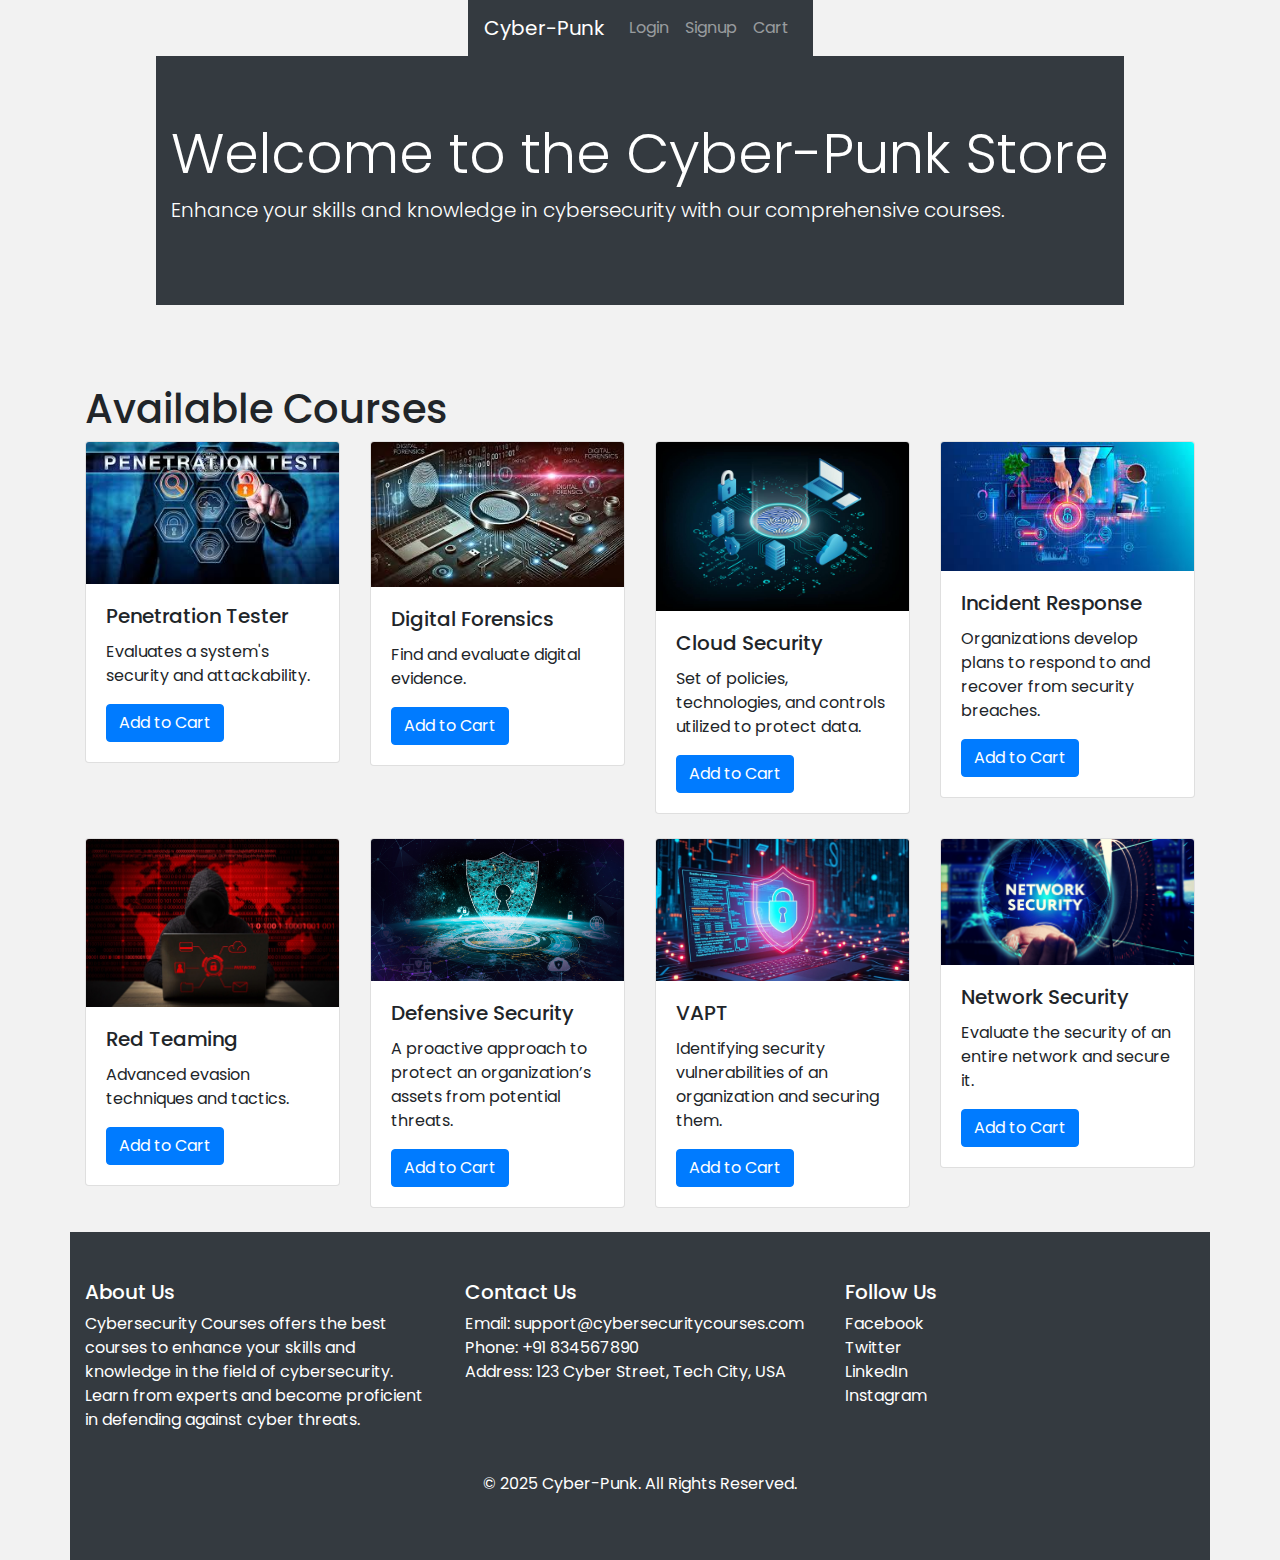
<file: Project/index.html>
<!DOCTYPE html>
<html lang="en">
<head>
    <meta charset="UTF-8">
    <meta name="viewport" content="width=device-width, initial-scale=1.0">
    <title>Cyber-punk</title>
    <link rel="stylesheet" href="https://stackpath.bootstrapcdn.com/bootstrap/4.5.2/css/bootstrap.min.css">
    <link rel="stylesheet" href="style.css">
</head>
<body>
    <nav class="navbar navbar-expand-lg navbar-dark bg-dark">
        <a class="navbar-brand" href="#">Cyber-Punk</a>
        <button class="navbar-toggler" type="button" data-toggle="collapse" data-target="#navbarNav" aria-controls="navbarNav" aria-expanded="false" aria-label="Toggle navigation">
            <span class="navbar-toggler-icon"></span>
        </button>
        <div class="collapse navbar-collapse" id="navbarNav">
            <ul class="navbar-nav ml-auto">
                <li class="nav-item">
                    <a class="nav-link" href="login.html">Login</a>
                </li>
                <li class="nav-item">
                    <a class="nav-link" href="signup.html">Signup</a>
                </li>
                <li class="nav-item">
                    <a class="nav-link" href="cart.html">Cart</a>
                </li>
            </ul>
        </div>
    </nav>

    <div class="jumbotron jumbotron-fluid text-white" style="background-color: #343a40;">
        <div class="container">
            <h1 class="display-4">Welcome to the Cyber-Punk Store</h1>
            <p class="lead">Enhance your skills and knowledge in cybersecurity with our comprehensive courses.</p>
        </div>
    </div>

    <div class="container mt-5">
        <h1>Available Courses</h1>
        <div class="row" id="course-list">
            <div class="col-md-3">
                <div class="card mb-4">
                    <img src="download.jpg" class="card-img-top" alt="Penetration Tester">
                    <div class="card-body">
                        <h5 class="card-title">Penetration Tester</h5>
                        <p class="card-text">Evaluates a system's security and attackability.</p>
                        <button class="btn btn-primary add-to-cart" data-id="1" data-name="Penetration Tester" data-price="100">Add to Cart</button>
                    </div>
                </div>
            </div>
            <div class="col-md-3">
                <div class="card mb-4">
                    <img src="download (1).jpg" class="card-img-top" alt="Digital Forensics">
                    <div class="card-body">
                        <h5 class="card-title">Digital Forensics</h5>
                        <p class="card-text">Find and evaluate digital evidence.</p>
                        <button class="btn btn-primary add-to-cart" data-id="2" data-name="Digital Forensics" data-price="120">Add to Cart</button>
                    </div>
                </div>
            </div>
            <div class="col-md-3">
                <div class="card mb-4">
                    <img src="cloud.jpeg" class="card-img-top" alt="Cloud Security">
                    <div class="card-body">
                        <h5 class="card-title">Cloud Security</h5>
                        <p class="card-text">Set of policies, technologies, and controls utilized to protect data.</p>
                        <button class="btn btn-primary add-to-cart" data-id="3" data-name="Cloud Security" data-price="150">Add to Cart</button>
                    </div>
                </div>
            </div>
            <div class="col-md-3">
                <div class="card mb-4">
                    <img src="incident.jpg" class="card-img-top" alt="Incident Response">
                    <div class="card-body">
                        <h5 class="card-title">Incident Response</h5>
                        <p class="card-text">Organizations develop plans to respond to and recover from security breaches.</p>
                        <button class="btn btn-primary add-to-cart" data-id="4" data-name="Incident Response" data-price="130">Add to Cart</button>
                    </div>
                </div>
            </div>
        </div>
        <div class="row" id="additional-courses">
            <div class="col-md-3">
                <div class="card mb-4">
                    <img src="red teaming.jpg" class="card-img-top" alt="Red Teaming">
                    <div class="card-body">
                        <h5 class="card-title">Red Teaming</h5>
                        <p class="card-text">Advanced evasion techniques and tactics.</p>
                        <button class="btn btn-primary add-to-cart" data-id="5" data-name="Red Teaming" data-price="140">Add to Cart</button>
                    </div>
                </div>
            </div>
            <div class="col-md-3">
                <div class="card mb-4">
                    <img src="defensive.jpg" class="card-img-top" alt="Defensive Security">
                    <div class="card-body">
                        <h5 class="card-title">Defensive Security</h5>
                        <p class="card-text">A proactive approach to protect an organization’s assets from potential threats.</p>
                        <button class="btn btn-primary add-to-cart" data-id="6" data-name="Defensive Security" data-price="110">Add to Cart</button>
                    </div>
                </div>
            </div>
            <div class="col-md-3">
                <div class="card mb-4">
                    <img src="va.jpg" class="card-img-top" alt="VAPT">
                    <div class="card-body">
                        <h5 class="card-title">VAPT</h5>
                        <p class="card-text">Identifying security vulnerabilities of an organization and securing them.</p>
                        <button class="btn btn-primary add-to-cart" data-id="7" data-name="VAPT" data-price="160">Add to Cart</button>
                    </div>
                </div>
            </div>
            <div class="col-md-3">
                <div class="card mb-4">
                    <img src="network.png" class="card-img-top" alt="Network Security">
                    <div class="card-body">
                        <h5 class="card-title">Network Security</h5>
                        <p class="card-text">Evaluate the security of an entire network and secure it.</p>
                        <button class="btn btn-primary add-to-cart" data-id="8" data-name="Network Security" data-price="125">Add to Cart</button>
                    </div>
                </div>
            </div>
        </div>
    </div>

    <footer class="bg-dark text-white py-5">
        <div class="container">
            <div class="row">
                <div class="col-md-4">
                    <h5>About Us</h5>
                    <p>Cybersecurity Courses offers the best courses to enhance your skills and knowledge in the field of cybersecurity. Learn from experts and become proficient in defending against cyber threats.</p>
                </div>
                <div class="col-md-4">
                    <h5>Contact Us</h5>
                    <ul class="list-unstyled">
                        <li>Email: support@cybersecuritycourses.com</li>
                        <li>Phone: +91 834567890</li>
                        <li>Address: 123 Cyber Street, Tech City, USA</li>
                    </ul>
                </div>
                <div class="col-md-4">
                    <h5>Follow Us</h5>
                    <ul class="list-unstyled">
                        <li><a href="#" class="text-white">Facebook</a></li>
                        <li><a href="#" class="text-white">Twitter</a></li>
                        <li><a href="#" class="text-white">LinkedIn</a></li>
                        <li><a href="#" class="text-white">Instagram</a></li>
                    </ul>
                </div>
            </div>
        </div>
        <div class="text-center mt-4">
            <p>&copy; 2025 Cyber-Punk. All Rights Reserved.</p>
        </div>
    </footer>

    <script src="https://code.jquery.com/jquery-3.5.1.slim.min.js"></script>
    <script src="https://cdn.jsdelivr.net/npm/@popperjs/core@2.9.2/dist/umd/popper.min.js"></script>
    <script src="https://stackpath.bootstrapcdn.com/bootstrap/4.5.2/js/bootstrap.min.js"></script>

    <script>

        function addToCart(event) {
            const button = event.target;
            const productId = button.getAttribute("data-id");
            const productName = button.getAttribute("data-name");
            const productPrice = button.getAttribute("data-price");


            let cart = JSON.parse(localStorage.getItem("cart")) || [];

            const existingProductIndex = cart.findIndex(item => item.id === productId);

            if (existingProductIndex > -1) {
                cart[existingProductIndex].quantity += 1;
            } else {
                cart.push({
                    id: productId,
                    name: productName,
                    price: productPrice,
                    quantity: 1
                });
            }

            localStorage.setItem("cart", JSON.stringify(cart));

            alert(`${productName} added to cart!`);
        }

        document.querySelectorAll('.add-to-cart').forEach(button => {
            button.addEventListener('click', addToCart);
        });
    </script>
</body>
</html>
</file>
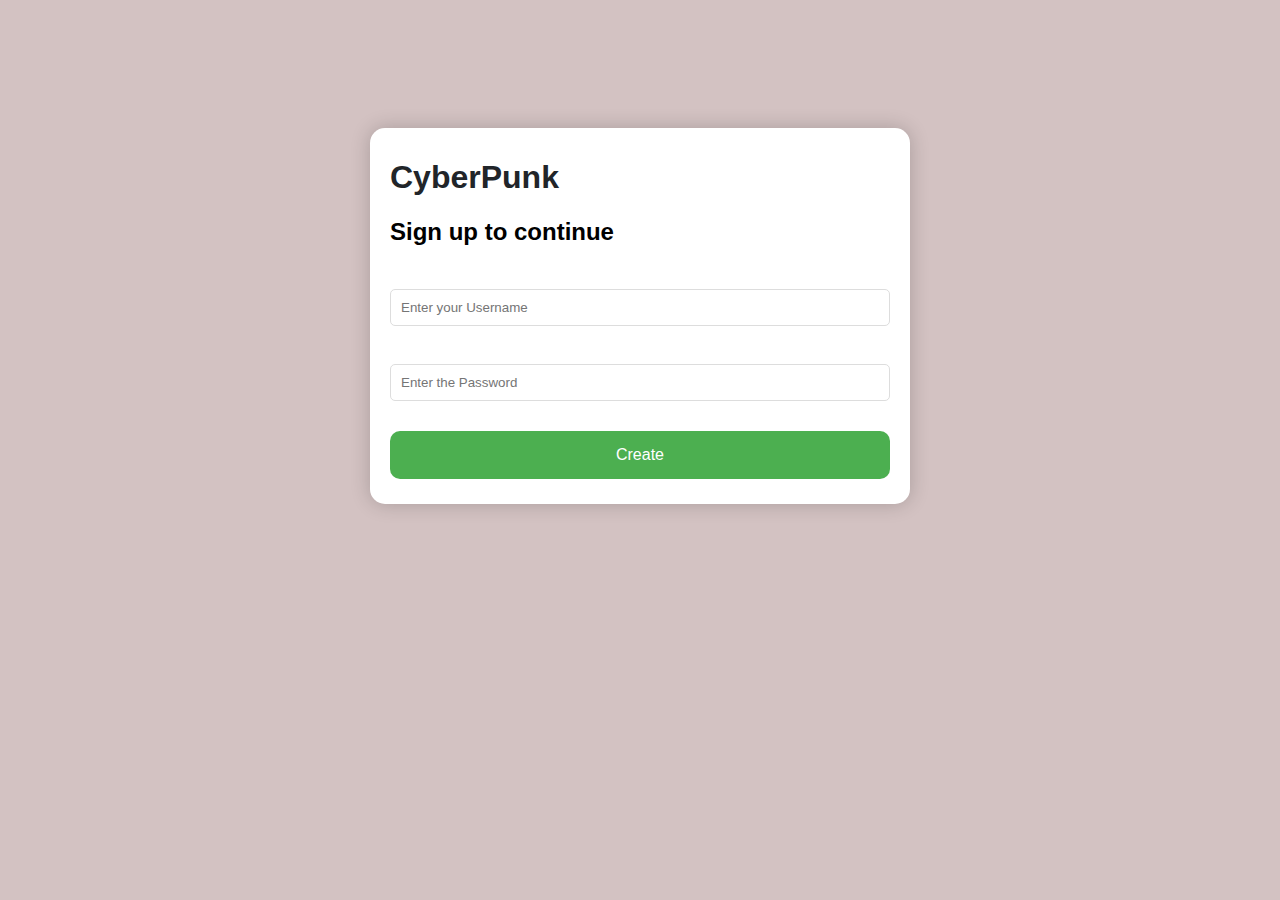
<file: signup.html>
<!DOCTYPE html>
<html>

<head>
    <title>HTML Login Form</title>
    <link rel="stylesheet" href="signup.css">
</head>

<body>
    <div class="main">
        <h1>CyberPunk</h1>
        <h2>Sign up to continue</h2>

    
            <form action="">
         <label for="first">
                Username:
            </label>
            <input type="text" id="first" name="first" 
                placeholder="Enter your Username" required>

            <label for="password">
                Password:
            </label>
            <input type="password" id="password" name="password" 
                placeholder="Enter the Password" required>

            <div class="wrap">
                <button type="create">
                    Create
                </button>
            </div>
            
        
        </form>
        
    
    </div>
</body>

</html>
</file>
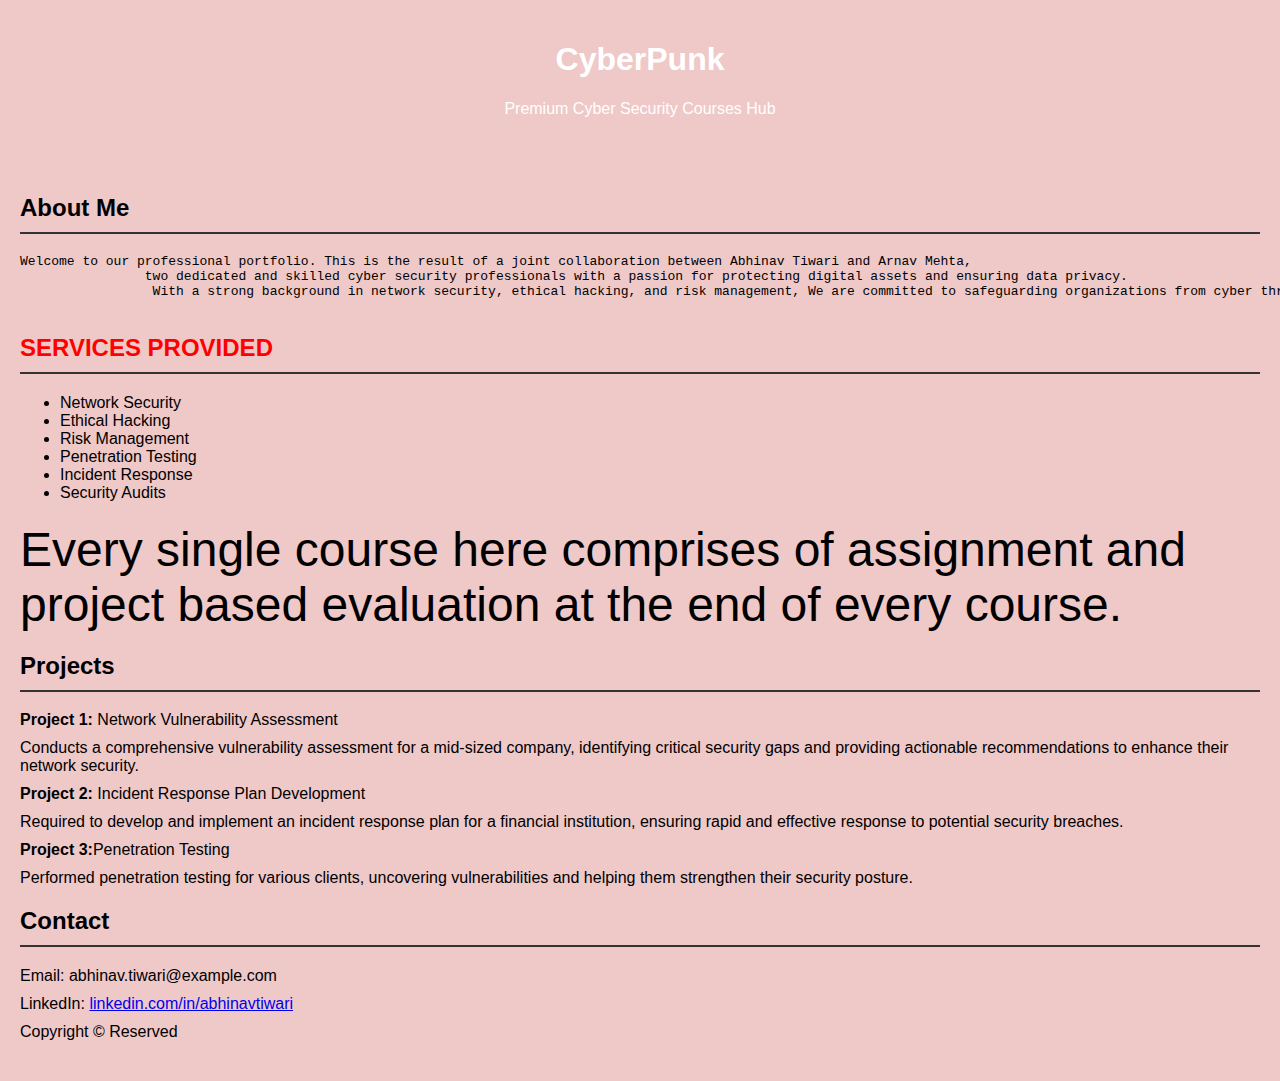
<file: verve project.html>
<!DOCTYPE html>
<html lang="en">
<head>
    <meta charset="UTF-8">
    <meta name="viewport" content="width=device-width, initial-scale=1.0">
    <title>Cyber Security Courses</title>
    <style>
        body {
            font-family: 'Trebuchet MS', sans-serif;
            margin: 0;
            padding: 0;
            background-color: #efc8c8;
        }
        .header {
            background-color: #cyan;
            color: #fff;
            padding: 20px;
            text-align: center;
        }
        .container {
            padding: 20px;
        }
        .section {
            margin-bottom: 20px;
        }
        .section h2 {
            border-bottom: 2px solid #333;
            padding-bottom: 10px;
        }
        .section p {
            margin: 10px 0;
        }
    </style>
</head>
<body>
    <div class="header">
        <h1>CyberPunk</h1>
        <p>Premium Cyber Security Courses Hub</p>
    </div>
    <div class="container">
        <div class="section">
            <h2>About Me</h2>
            <pre>Welcome to our professional portfolio. This is the result of a joint collaboration between Abhinav Tiwari and Arnav Mehta, 
                two dedicated and skilled cyber security professionals with a passion for protecting digital assets and ensuring data privacy.
                 With a strong background in network security, ethical hacking, and risk management, We are committed to safeguarding organizations from cyber threats.
                </pre>
        </div>
        <div class="section">
            <h2><font color="red">SERVICES PROVIDED</font></h2>
            <ul>
                <li>Network Security</li>
                <li>Ethical Hacking</li>
                <li>Risk Management</li>
                <li>Penetration Testing</li>
                <li>Incident Response</li>
                <li>Security Audits</li>
            </ul>
        </div>
        <p><font size="28px">Every single course here comprises of assignment and project based evaluation at the end of every course.</font></p>
        <div class="section">
            <h2>Projects</h2>
            <p><strong>Project 1:</strong> Network Vulnerability Assessment</p>
            <p>Conducts a comprehensive vulnerability assessment for a mid-sized company, identifying critical security gaps and 
               providing actionable recommendations to enhance their network security.</p>
            <p><strong>Project 2:</strong> Incident Response Plan Development</p>
            <p>Required to develop and implement an incident response plan for a financial institution, ensuring rapid and effective response to potential 
                security breaches.</p>
            <p><strong>Project 3:</strong>Penetration Testing</p>
            <p>Performed penetration testing for various clients, uncovering vulnerabilities and helping them strengthen their security posture.</p>
        </div>
        <div class="section">
            <h2>Contact</h2>
            <p>Email: abhinav.tiwari@example.com</p>
            <p>LinkedIn: <a href="https://www.linkedin.com/in/abhinavtiwari" target="_blank">linkedin.com/in/abhinavtiwari</a></p>
            <footer>Copyright &copy; Reserved</footer>
        </div>
    </div>
</body>
</html>
</file>
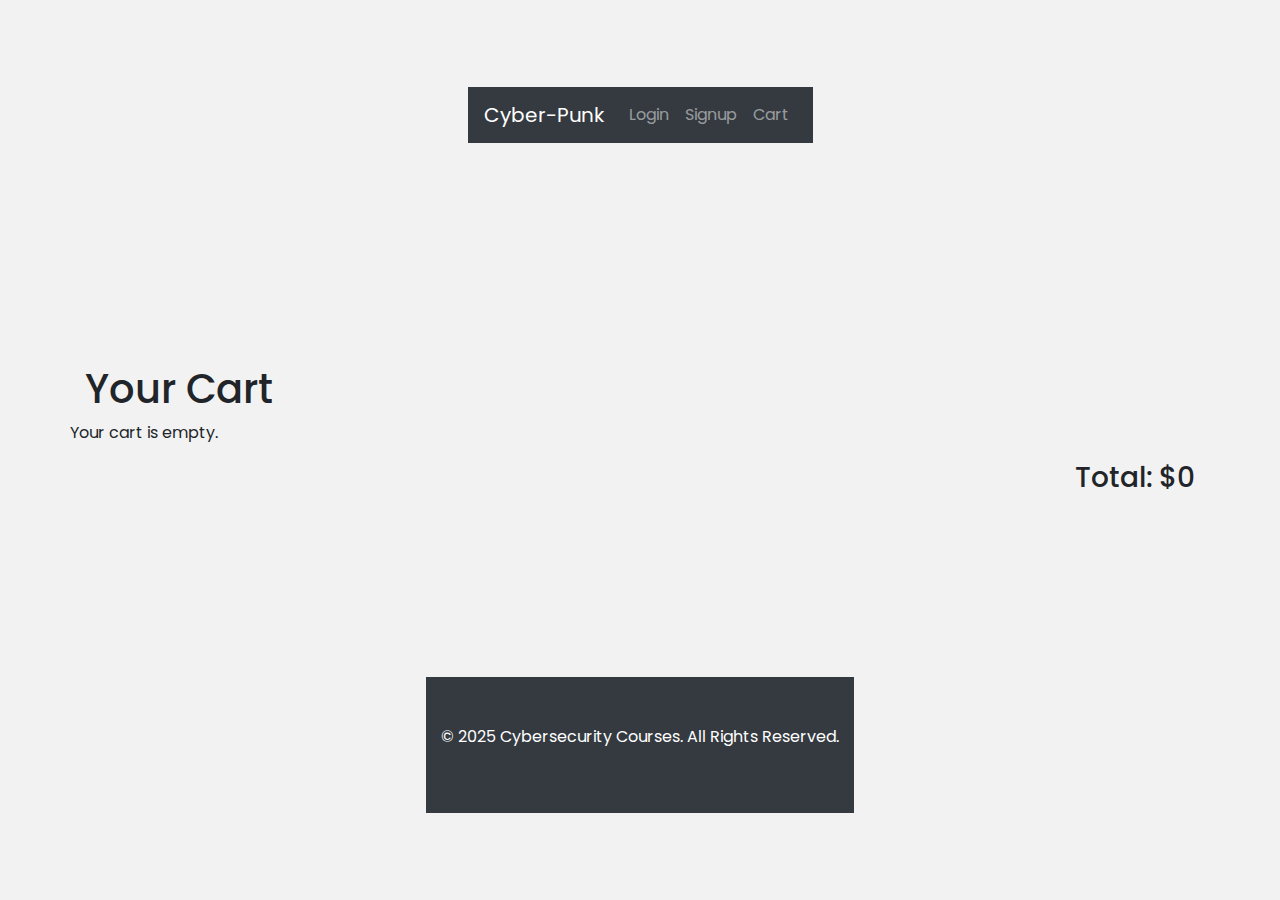
<file: Project/cart.html>
<!DOCTYPE html>
<html lang="en">
<head>
    <meta charset="UTF-8">
    <meta name="viewport" content="width=device-width, initial-scale=1.0">
    <title>Your Cart</title>
    <link rel="stylesheet" href="https://stackpath.bootstrapcdn.com/bootstrap/4.5.2/css/bootstrap.min.css">
    <link rel="stylesheet" href="style.css">
</head>
<body>
    <nav class="navbar navbar-expand-lg navbar-dark bg-dark">
        <a class="navbar-brand" href="#">Cyber-Punk</a>
        <div class="collapse navbar-collapse" id="navbarNav">
            <ul class="navbar-nav ml-auto">
                <li class="nav-item">
                    <a class="nav-link" href="login.html">Login</a>
                </li>
                <li class="nav-item">
                    <a class="nav-link" href="signup.html">Signup</a>
                </li>
                <li class="nav-item">
                    <a class="nav-link" href="cart.html">Cart</a>
                </li>
            </ul>
        </div>
    </nav>

    <div class="container mt-5">
        <h1>Your Cart</h1>
        <div id="cart-items" class="row">
        </div>
        <div class="row">
            <div class="col-md-12 text-right">
                <h3>Total: $<span id="total-price">0</span></h3>
            </div>
        </div>
    </div>

    <footer class="bg-dark text-white py-5">
        <div class="container">
            <div class="text-center">
                <p>&copy; 2025 Cybersecurity Courses. All Rights Reserved.</p>
            </div>
        </div>
    </footer>
    <script>
        window.onload = function() {
            let cart = JSON.parse(localStorage.getItem("cart")) || [];
            const cartItemsContainer = document.getElementById("cart-items");
            const totalPriceElement = document.getElementById("total-price");

            if (cart.length === 0) {
                cartItemsContainer.innerHTML = "<p>Your cart is empty.</p>";
                return;
            }

            let totalPrice = 0;

            cart.forEach(item => {
                totalPrice += item.price * item.quantity;
                const itemElement = document.createElement("div");
                itemElement.classList.add("col-md-12", "mb-3");
                itemElement.innerHTML = `
                    <div class="row">
                        <div class="col-md-8">
                            <h5>${item.name}</h5>
                            <p>Price: $${item.price}</p>
                            <p>Quantity: ${item.quantity}</p>
                        </div>
                        <div class="col-md-4 text-right">
                            <h5>Total: $${item.price * item.quantity}</h5>
                        </div>
                    </div>
                `;
                cartItemsContainer.appendChild(itemElement);
            });

            totalPriceElement.textContent = totalPrice.toFixed(2);
        };
    </script>
</body>
</html>
</file>
<file: Project/style.css>
@import url('https://fonts.googleapis.com/css?family=Poppins:400,500,600,700&display=swap');
*{
  margin: 0;
  padding: 0;
  box-sizing: border-box;
  font-family: 'Poppins', sans-serif;
}
html,body{
  display: grid;
  height: 100%;
  width: 100%;
  place-items: center;
  background: #f2f2f2;
  /* background: linear-gradient(-135deg, #c850c0, #4158d0); */
}
::selection{
  background: #4158d0;
  color: #fff;
}
.wrapper{
  width: 380px;
  background: #fff;
  border-radius: 15px;
  box-shadow: 0px 15px 20px rgba(0,0,0,0.1);
}
.wrapper .title{
  font-size: 35px;
  font-weight: 600;
  text-align: center;
  line-height: 100px;
  color: #fff;
  user-select: none;
  border-radius: 15px 15px 0 0;
  background: linear-gradient(-135deg, #c850c0, #4158d0);
}
.wrapper form{
  padding: 10px 30px 50px 30px;
}
.wrapper form .field{
  height: 50px;
  width: 100%;
  margin-top: 20px;
  position: relative;
}
.wrapper form .field input{
  height: 100%;
  width: 100%;
  outline: none;
  font-size: 17px;
  padding-left: 20px;
  border: 1px solid lightgrey;
  border-radius: 25px;
  transition: all 0.3s ease;
}
.wrapper form .field input:focus,
form .field input:valid{
  border-color: #4158d0;
}
.wrapper form .field label{
  position: absolute;
  top: 50%;
  left: 20px;
  color: #999999;
  font-weight: 400;
  font-size: 17px;
  pointer-events: none;
  transform: translateY(-50%);
  transition: all 0.3s ease;
}
form .field input:focus ~ label,
form .field input:valid ~ label{
  top: 0%;
  font-size: 16px;
  color: #4158d0;
  background: #fff;
  transform: translateY(-50%);
}
form .content{
  display: flex;
  width: 100%;
  height: 50px;
  font-size: 16px;
  align-items: center;
  justify-content: space-around;
}
form .content .checkbox{
  display: flex;
  align-items: center;
  justify-content: center;
}
form .content input{
  width: 15px;
  height: 15px;
  background: red;
}
form .content label{
  color: #262626;
  user-select: none;
  padding-left: 5px;
}
form .content .pass-link{
  color: "";
}
form .field input[type="submit"]{
  color: #fff;
  border: none;
  padding-left: 0;
  margin-top: -10px;
  font-size: 20px;
  font-weight: 500;
  cursor: pointer;
  background: linear-gradient(-135deg, #c850c0, #4158d0);
  transition: all 0.3s ease;
}
form .field input[type="submit"]:active{
  transform: scale(0.95);
}
form .signup-link{
  color: #262626;
  margin-top: 20px;
  text-align: center;
}
form .pass-link a,
form .signup-link a{
  color: #4158d0;
  text-decoration: none;
}
form .pass-link a:hover,
form .signup-link a:hover{
  text-decoration: underline;
}
</file>
<file: signup.css>
body {
    display:flex;
    justify-content: center;
    align-items: center;
    font-family: sans-serif;
    background: white;
    margin-top: 10%;
    background-color: rgb(211, 194, 194) ;
}

.main {
    background-color: white;
    box-align: center;
    border-radius: 15px;
    box-shadow: 0 0 20px rgba(0, 0, 0, 0.2);
    padding: 10px 20px;
    width: 500px;
    text-align: left;
}

h1 {
    color: #212529;
}

label {
    display: block;
    width: 100%;
    margin-top: 10px;
    margin-bottom: 5px;
    text-align: left;
    color: white;
    font-weight: bold;
}

input {
    display: block;
    width: 100%;
    margin-bottom: 15px;
    padding: 10px;
    box-sizing: border-box;
    border: 1px solid #ddd;
    border-radius: 5px;
}

button {
    padding: 15px;
    border-radius: 10px;
    margin-top: 15px;
    margin-bottom: 15px;
    border: none;
    color: white;
    cursor: pointer;
    background-color: #4CAF50;
    width: 100%;
    font-size: 16px;
}

.wrap {
    display: flex;
    justify-content: center;
    align-items: left;
}
</file>
